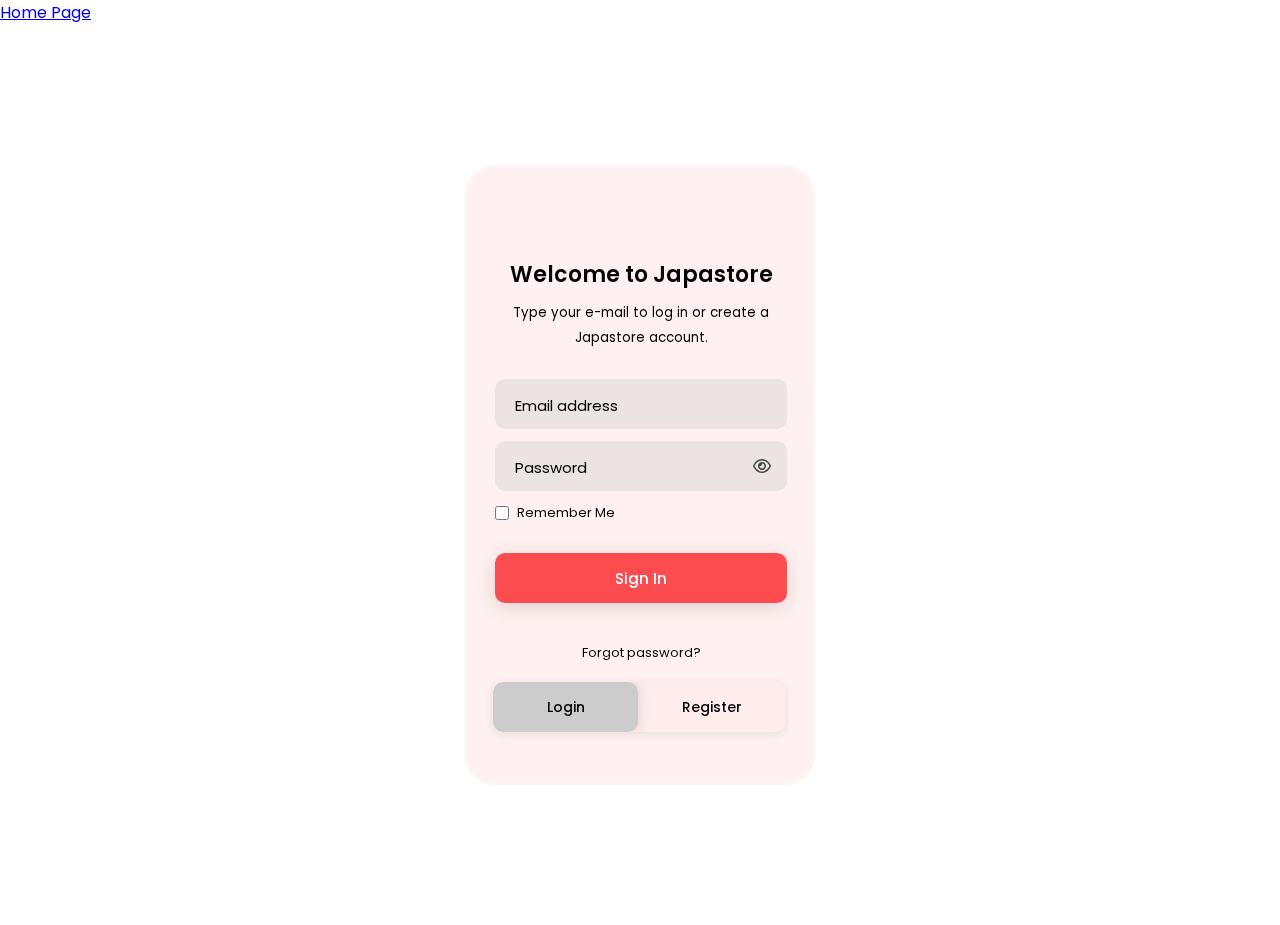
<file: login.html>
<!DOCTYPE html>
<html lang="en">
<head>
    <meta charset="UTF-8">
    <meta http-equiv="X-UA-Compatible" content="IE=edge">
    <meta name="viewport" content="width=device-width, initial-scale=1.0">
    <link rel="stylesheet" href="login.css">
    <link rel="stylesheet" href="https://cdnjs.cloudflare.com/ajax/libs/font-awesome/6.4.0/css/all.min.css">
    <title> Japastore Login | Registration</title>
    <a href="index.html">Home Page</a>
</head>
<body>
  <div class="background">
  </div>  
 <div class="container">
    <div class="box">
        <!------------------ Login Box --------------------->
        <div class="box-login" id="login">

            <div class="top-header">
                <h3>Welcome to Japastore</h3>
                <small>Type your e-mail  to log in or create a Japastore account.</small>
            </div>
            <div class="input-group">
                <div class="input-field">
                    <input type="text" class="input-box" id="logEmail" required>
                    <label for="logEmail">Email address</label>
                </div>
                <div class="input-field">
                    <input type="password" class="input-box" id="logPassword" required>
                    <label for="logPassword">Password</label>
                     <div class="eye-area">
                            <div class="eye-box" onclick="myLogPassword()">
                                <i class="fa-regular fa-eye" id="eye"></i>
                                <i class="fa-regular fa-eye-slash" id="eye-slash"></i>
                            </div>
                     </div>
                </div>
                <div class="remember">
                    <input type="checkbox" id="formCheck" class="check">
                    <label for="formCheck"> Remember Me</label>
                </div>
                <div class="input-field">
                    <input type="submit" class="input-submit" value="Sign In">
                </div>
                <div class="forgot">
                    <a href="#">Forgot password?</a>
                </div>
            </div>

        </div>

     <!-------------------- Register --------------------------->
      
     <div class="box-register" id="register">

        <div class="top-header">
            <h3>Sign Up, Now</h3>
            <small>We are happy to have you with us.</small>
        </div>
        <div class="input-group">
            <div class="input-field">
                <input type="text" class="input-box" id="regUser" required>
                <label for="regUser">Username</label>
            </div>
            <div class="input-field">
                <input type="text" class="input-box" id="regEmail" required>
                <label for="regEmail">Email address</label>
            </div>
            <div class="input-field">
                <input type="password" class="input-box" id="regPassword" required>
                <label for="regPassword">Password</label>
                 <div class="eye-area">
                        <div class="eye-box" onclick="myRegPassword()">
                            <i class="fa-regular fa-eye" id="eye-2"></i>
                            <i class="fa-regular fa-eye-slash" id="eye-slash-2"></i>
                        </div>
                 </div>
            </div>
            <div class="remember">
                <input type="checkbox" id="formCheck-2" class="check">
                <label for="formCheck-2"> Remember Me</label>
            </div>
            <div class="input-field">
                <input type="submit" class="input-submit" value="Sign In">
            </div>
            
        </div>

    </div>

    <!------------------------ Switch -------------------------->
      
    <div class="switch">
        <a href="#" class="login" onclick="login()">Login</a>
        <a href="#" class="register" onclick="register()">Register</a>
        <div class="btn-active" id="btn"></div>
    </div>

    </div>
 </div>
<script>

     var x = document.getElementById('login');
     var y = document.getElementById('register');
     var z = document.getElementById('btn');
 
     function login(){
        x.style.left = "27px";
        y.style.right = "-350px";
        z.style.left = "0px";
     }
     function register(){
        x.style.left = "-350px";
        y.style.right = "25px";
        z.style.left = "150px";
     }

   // view password codes
   
   
   function myLogPassword(){

    var a = document.getElementById('logPassword');
    var b = document.getElementById('eye');
    var c = document.getElementById('eye-slash');

    if(a.type === "password"){
        a.type = "text"
        b.style.opacity = "0";
        c.style.opacity = "1";

    }else{    
        a.type = "password"
        b.style.opacity = "1";
        c.style.opacity = "0";

    }

   }
   
   
   function myRegPassword(){

var d = document.getElementById('regPassword');
var b = document.getElementById("eye-2");
var c = document.getElementById("eye-slash-2");

if(d.type === "password"){
    d.type = "text"
    b.style.opacity = "0";
    c.style.opacity = "1";

}else{    
    d.type = "password"
    b.style.opacity = "1";
    c.style.opacity = "0";

}

}
</script>
</body>
</html>
</file>
<file: login.css>
@import url('https://fonts.googleapis.com/css2?family=Poppins:wght@400;500&display=swap');

*{
    margin: 0;
    padding: 0;
    box-sizing: border-box;
    font-family: 'Poppins',sans-serif;
}
body{
    background: url("https://images.pexels.com/photos/3885493/pexels-photo-3885493.jpeg?auto=compress&cs=tinysrgb&w=400");
    background-size: cover;
    background-position: center;
    background-repeat: no-repeat;
    background-attachment: fixed;
    backdrop-filter: blur(10px);
    background-color: :out-of-range;
    backdrop-filter: blur(2);
}
.container{
    display: flex;
    justify-content: center;
    align-items: center;
    min-height: 100vh;
}
.box{
    display: flex;
    flex-direction: row;
    position: relative;
    padding: 60px 20px 30px 20px;
    height: 620px;
    width: 350px;
    background-color: rgba(255, 220, 220, 0.4);
    border-radius: 30px;
    -webkit-backdrop-filter: blur(15px);
    backdrop-filter: blur(15px);
    border: 3px solid rgba(255, 255, 255, 0.2);
    overflow: hidden;

}
.box-login{
    position: absolute;
    width: 85%;
    left: 27px;
    transition: .5s ease-in-out; 
}
.box-register{
    position: absolute;
    width: 85%;
    right: -350px;
    transition: .5s ease-in-out; 
}
.top-header{
    text-align: center;
    margin: 30px 0;
}
.top-header h3{
    font-size: 22px;
    font-weight: 600;
    margin-bottom: 8px
}
.input-group{
    width: 100%;
}
.input-field{
    margin: 12px 0;
    position: relative;
}
.input-box{
    width: 100%;
    height: 50px;
    font-size: 15px;
    color: #040404;
    border: none;
    border-radius: 10px;
    padding: 7px 45px 0 20px;
    background: rgba(224, 223, 223, 0.6);
    backdrop-filter: blur(2px);
    outline: none;
}
.input-field label{
    position: absolute;
    left: 20px;
    top: 15px;
    font-size: 15px;
    transition: .3s ease-in-out;
}
.input-box:focus ~ label,.input-box:valid ~ label{
    top: 2px;
    font-size: 10px;
    color: #c12828;
    font-weight: 500;
}

.eye-area{
    position: absolute;
    top: 25px;
    right: 25px;
}
.eye-box{
    display: flex;
    justify-content: center;
    align-items: center;
    position: relative;
}
i{
    position: absolute;
    color: #444444;
    cursor: pointer;
}
#eye,#eye-2{
    opacity: 1;
}
#eye-slash,#eye-slash-2{
    opacity: 0;
}

.remember{
    display: flex;
    font-size: 13px;
    margin: 12px 0 30px 0;
    color: #000;
}
.check{
    margin-right: 8px;
    width: 14px;
}
.input-submit{
    width: 100%;
    height: 50px;
    font-size: 15px;
    font-weight: 500;
    border: none;
    border-radius: 10px;
    background: #fc4c4f;
    color: #fff;
    box-shadow: 0px 4px 20px rgba(62, 9, 9, 0.145);
    cursor: pointer;
    transition: .4s;
}
.input-submit:hover{
    background: #70395d;
    box-shadow: 0px 4px 20px rgba(62, 9, 9, 0.32);
}
.forgot{
    text-align: center;
    font-size: 13px;
    font: 500;
    margin-top: 40px;
}
.forgot a{
    text-decoration: none;
    color: #000;
}
.switch{
    display: flex;
    position: absolute;
    bottom: 50px;
    left: 25px;
    width: 85%;
    height: 50px;
    background: rgba(255, 255, 255, 0.16);
    backdrop-filter: blur(10px);
    border-radius: 10px;
    box-shadow: 0px 2px 10px rgba(0, 0, 0, 0.1);
    overflow: hidden;
}
.switch a{
    display: flex;
    justify-content: center;
    align-items: center;
    font-size: 14px;
    font-weight: 500;
    color: #000;
    text-decoration: none;
    width: 50%;
    border-radius: 10px;
    z-index: 10;
}
#btn{
    position: absolute;
    bottom: 0;
    left: 0;
    width: 145px;
    height: 50px;
    background: #cccccd;
    border-radius: 10px;
    box-shadow: 2px 0px 12px rgba(0, 0, 0, 0.1);
    transition: .5s ease-in-out;
}
</file>
